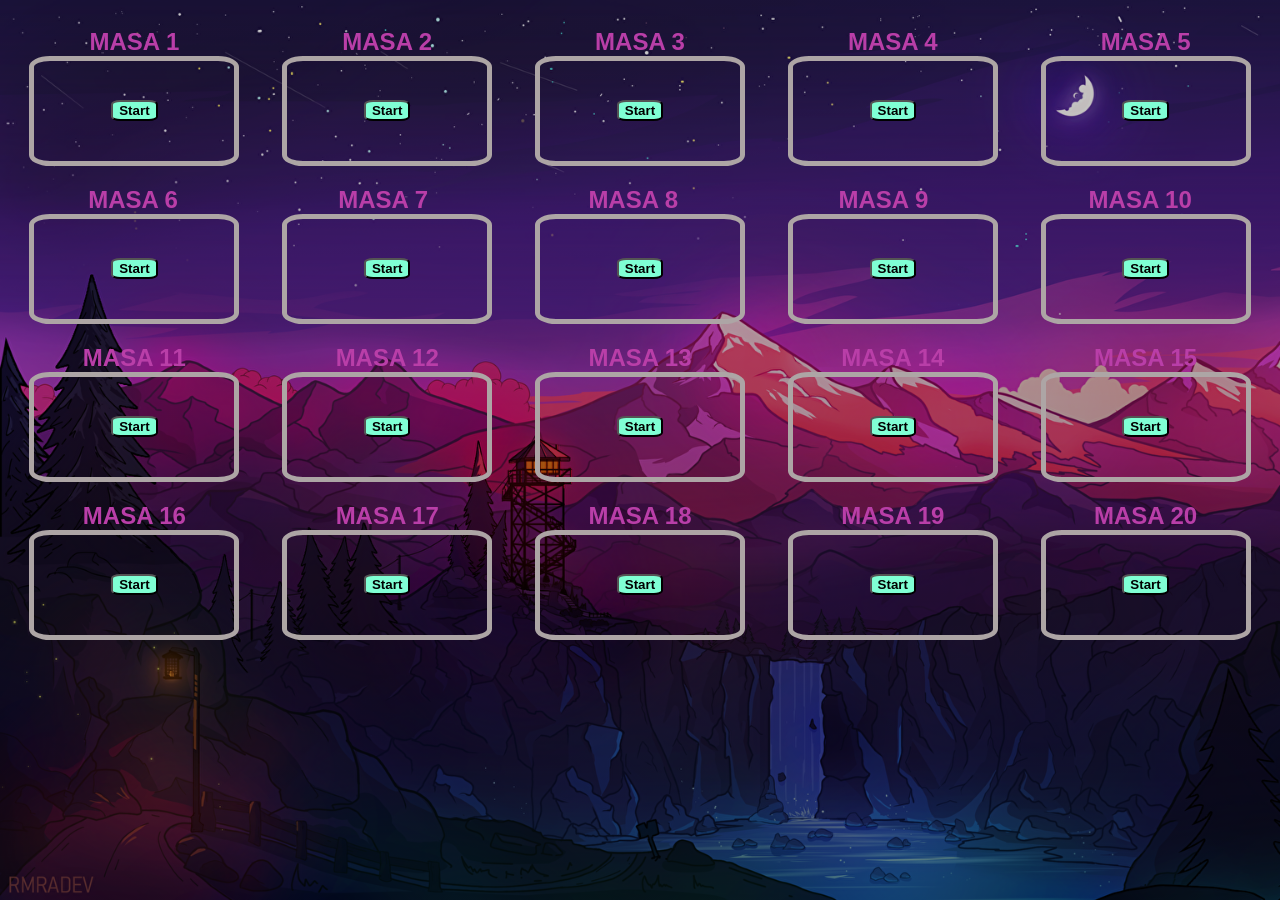
<file: index.html>
<!-- HTML code for ToDoList project -->

<html>
    <head>
        <!-- Link to external CSS file -->
        <link rel="stylesheet" href="style.css">
        <!-- Title of the webpage -->
        <title>ToDoList</title>
    </head>
    <body>
        <!-- Main container div -->
        <div class="anaekran">
            <!-- Table names for the first set of tables -->
            <div class="tablenames">
                <h2>MASA 1</h2>
                <h2>MASA 2</h2>
                <h2>MASA 3</h2>
                <h2>MASA 4</h2>
                <h2>MASA 5</h2>
            </div>
            <!-- Container for circles (representing tables) -->
            <div class="circle">
                <!-- Circle and button for each table -->
                <div class="circle1" id="div1">
                    <button class="button" id="button1" onclick="timerstart('button1','div1')">Start</button>
                </div>
                <div class="circle1" id="div2">
                    <button class="button" onclick="timerstart('button2','div2')" id="button2">Start</button>
                    <div id="text2"></div>
                </div>
                <div class="circle1" id="div3">
                    <button class="button" onclick="timerstart('button3','div3')" id="button3">Start</button>
                </div>
                <div class="circle1" id="div4">
                    <button class="button" onclick="timerstart('button4','div4')" id="button4">Start</button>
                </div>
                <div class="circle1" id="div5">
                    <button class="button" onclick="timerstart('button5','div5')" id="button5">Start</button>
                </div>
            </div>
        </div>

        <!-- Second set of tables -->
        <div class="anaekran2">
            <div class="tablenames2">
                <h2>MASA 6</h2>
                <h2>MASA 7</h2>
                <h2>MASA 8</h2>
                <h2>MASA 9</h2>
                <h2>MASA 10</h2>
            </div>
            <div class="circle">
                <div class="circle1" id="div6">
                    <button class="button" onclick="timerstart('button6','div6')" id="button6">Start</button>
                </div>
                <div class="circle1" id="div7">
                    <button class="button" onclick="timerstart('button7','div7')" id="button7">Start</button>
                </div>
                <div class="circle1" id="div8">
                    <button class="button" onclick="timerstart('button8','div8')" id="button8">Start</button>
                </div>
                <div class="circle1" id="div9">
                    <button class="button" onclick="timerstart('button9','div9')" id="button9">Start</button>
                </div>
                <div class="circle1" id="div10">
                    <button class="button" onclick="timerstart('button10','div10')" id="button10">Start</button>
                </div>
            </div>
        </div>

        <!-- Third set of tables -->
        <div class="anaekran2">
            <div class="tablenames2">
                <h2>MASA 11</h2>
                <h2>MASA 12</h2>
                <h2>MASA 13</h2>
                <h2>MASA 14</h2>
                <h2>MASA 15</h2>
            </div>
            <div class="circle">
                <div class="circle1" id="div11">
                    <button class="button" onclick="timerstart('button11','div11')" id="button11">Start</button>
                </div>
                <div class="circle1" id="div12">
                    <button class="button" onclick="timerstart('button12','div12')" id="button12">Start</button>
                    <div id="text2"></div>
                </div>
                <div class="circle1" id="div13">
                    <button class="button" onclick="timerstart('button13','div13')" id="button13">Start</button>
                </div>
                <div class="circle1" id="div14">
                    <button class="button" onclick="timerstart('button14','div14')" id="button14">Start</button>
                </div>
                <div class="circle1" id="div15">
                    <button class="button" onclick="timerstart('button15','div15')" id="button15">Start</button>
                </div>
            </div>
        </div>

        <!-- Fourth set of tables -->
        <div class="anaekran2">
            <div class="tablenames2">
                <h2>MASA 16</h2>
                <h2>MASA 17</h2>
                <h2>MASA 18</h2>
                <h2>MASA 19</h2>
                <h2>MASA 20</h2>
            </div>
            <div class="circle">
                <div class="circle1" id="div16">
                    <button class="button" onclick="timerstart('button16','div16')" id="button16">Start</button>
                </div>
                <div class="circle1" id="div17">
                    <button class="button" onclick="timerstart('button17','div17')" id="button17">Start</button>
                    <div id="text2"></div>
                </div>
                <div class="circle1" id="div18">
                    <button class="button" onclick="timerstart('button18','div18')" id="button18">Start</button>
                </div>
                <div class="circle1" id="div19">
                    <button class="button" onclick="timerstart('button19','div19')" id="button19">Start</button>
                </div>
                <div class="circle1" id="div20">
                    <button class="button" onclick="timerstart('button20','div20')" id="button20">Start</button>
                </div>
            </div>
        </div>

        <!-- Include JavaScript file -->
        <script src="node.js"></script>
    </body>
</html>
</file>
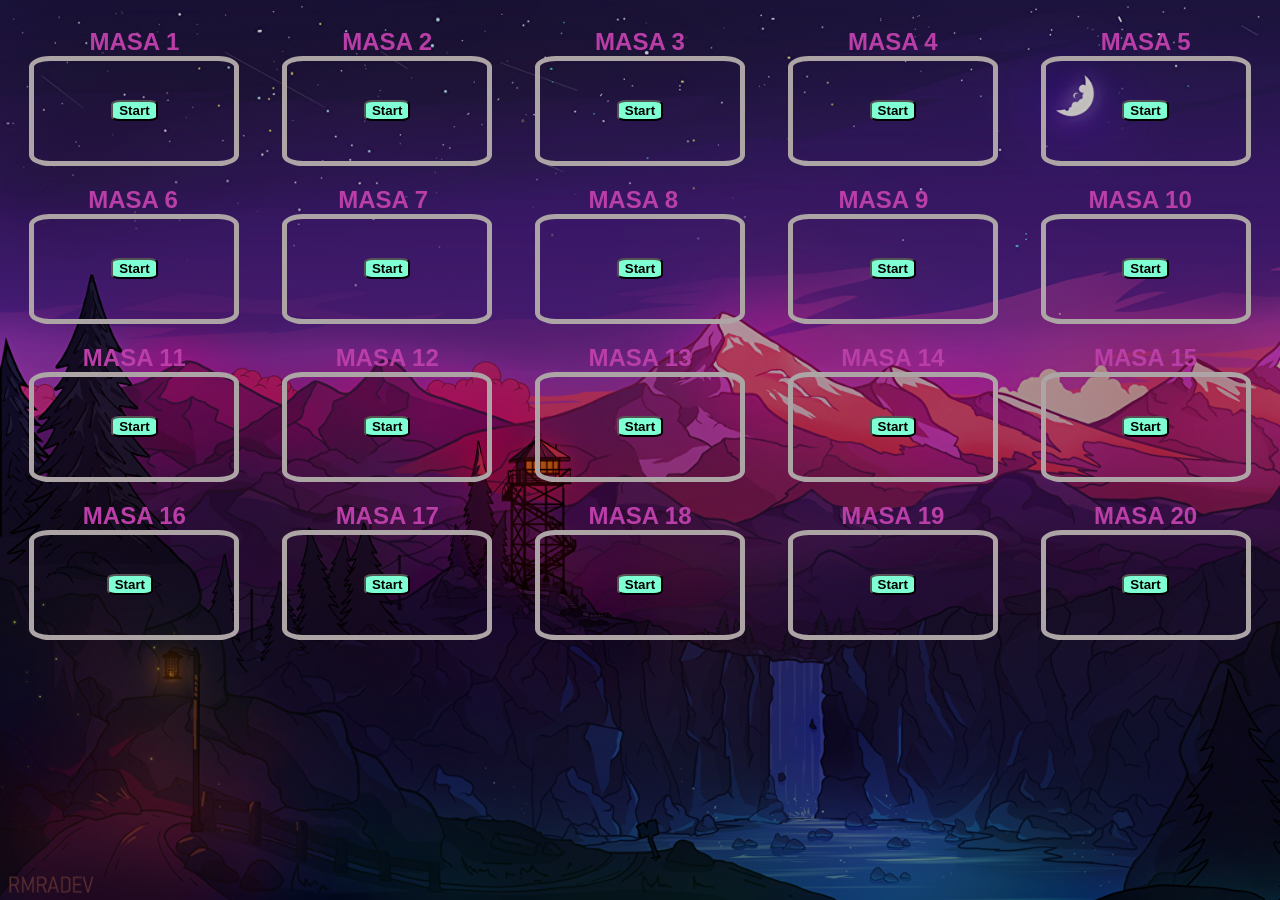
<file: ToDoList/index.html>
<html>
    <head>
        <link rel="stylesheet" href="style.css">
        <title>ToDoList</title>

    </head>
    <body>


        <div class="anaekran">
          

            <div class="tablenames">
                <h2>MASA 1</h2>
                <h2>MASA 2</h2>
                <h2>MASA 3</h2>
                <h2>MASA 4</h2>
                <h2>MASA 5</h2>
            </div>

            <div class="circle">
                
                <div class="circle1" id="div1">
                    <button class="button" id="button1" onclick="timerstart('button1','div1')">Start</button>
                </div>
                <div class="circle1" id="div2">
                    <button class="button" onclick="timerstart('button2','div2')" id="button2">Start</button>
                    <div id="text2"></div>
                </div>
                <div class="circle1" id="div3">
                    <button class="button" onclick="timerstart('button3','div3')" id="button3">Start</button>
                </div>
                <div class="circle1" id="div4">
                    <button class="button" onclick="timerstart('button4','div4')" id="button4">Start</button>
                </div>
                <div class="circle1" id="div5">
                    <button class="button" onclick="timerstart('button5','div5')" id="button5">Start</button>
                </div>
                
            </div>
        </div>



    <div class="anaekran2">
        <div class="tablenames2">
            <h2>MASA 6</h2>
            <h2>MASA 7</h2>
            <h2>MASA 8</h2>
            <h2>MASA 9</h2>
            <h2>MASA 10</h2>
        </div>
    

        <div class="circle">
            
            <div class="circle1" id="div6">
                <button class="button" onclick="timerstart('button6','div6')" id="button6">Start</button>
            </div>
            <div class="circle1" id="div7">
                <button class="button" onclick="timerstart('button7','div7')" id="button7">Start</button>
            </div>
            <div class="circle1" id="div8">
                <button class="button" onclick="timerstart('button8','div8')" id="button8">Start</button>
            </div>
            <div class="circle1" id="div9">
                <button class="button" onclick="timerstart('button9','div9')" id="button9">Start</button>
            </div>
            <div class="circle1" id="div10">
                <button class="button" onclick="timerstart('button10','div10')" id="button10">Start</button>
            </div>
            
        </div>
    </div>  

    <div class="anaekran2">
        <div class="tablenames2">
                <h2>MASA 11</h2>
                <h2>MASA 12</h2>
                <h2>MASA 13</h2>
                <h2>MASA 14</h2>
                <h2>MASA 15</h2>
        </div>
        
    
        <div class="circle">
                
                <div class="circle1" id="div11">
                    <button class="button" onclick="timerstart('button11','div11')" id="button11">Start</button>
                </div>
                <div class="circle1" id="div12">
                    <button class="button" onclick="timerstart('button12','div12')" id="button12">Start</button>
                    <div id="text2"></div>
                </div>
                <div class="circle1" id="div13">
                    <button class="button" onclick="timerstart('button13','div13')" id="button13">Start</button>
                </div>
                <div class="circle1" id="div14">
                    <button class="button" onclick="timerstart('button14','div14')" id="button14">Start</button>
                </div>
                <div class="circle1" id="div15">
                    <button class="button" onclick="timerstart('button15','div15')" id="button15">Start</button>
                </div>
                
        </div>  
    </div>    
        <div class="anaekran2">
                <div class="tablenames2">
                    <h2>MASA 16</h2>
                    <h2>MASA 17</h2>
                    <h2>MASA 18</h2>
                    <h2>MASA 19</h2>
                    <h2>MASA 20</h2>
                </div>
            
        
                <div class="circle">
                    
                    <div class="circle1" id="div16">
                        <button class="button" onclick="timerstart('button16','div16')" id="button16">Start</button>>
                    </div>
                    <div class="circle1" id="div17">
                        <button class="button" onclick="timerstart('button17','div17')" id="button17">Start</button>
                        <div id="text2"></div>
                    </div>
                    <div class="circle1" id="div18">
                        <button class="button" onclick="timerstart('button18','div18')" id="button18">Start</button>
                    </div>
                    <div class="circle1" id="div19">
                        <button class="button" onclick="timerstart('button19','div19')" id="button19">Start</button>
                    </div>
                    <div class="circle1" id="div20">
                        <button class="button" onclick="timerstart('button20','div20')" id="button20">Start</button>
                    </div>
                    
                </div>
        </div>          

        <script src="node.js"></script>  


    </body>
</html>
</file>
<file: style.css>
/* Styles for the circle container */
.circle {
    display: flex;
    justify-content: center;
}

/* Styles for individual circles */
.circle1 {
    display: flex;
    justify-content: center;
    align-items: center;
    margin: auto;
    width: 200px;
    height: 100px;
    border: 5px solid rgb(173, 165, 165) !important; /* Border style */
    border-radius: 10%; /* Border radius */
}

/* Styles for heading elements */
h2 {
    color: rgb(185, 62, 168) !important; /* Heading color */
}

/* Styles for table names */
.tablenames {
    display: flex;
    font-family: Arial, Helvetica, sans-serif;
}

.tablenames2 {
    display: flex;
    font-family: Arial, Helvetica, sans-serif;
}

/* Additional styling for heading elements */
h2 {
    margin-bottom: auto;
    margin-left: auto;
    margin-right: auto;
}

/* Styles for the main container */
.anaekran {
    /* Add any specific styles for anaekran container */
}

/* Body styles */
body {
    background-image: linear-gradient(rgba(0, 0, 0, 0.2), rgba(0, 0, 0, 0.5)), url(internetcafe.jpg); /* Background image */
    background-size: cover; /* Background image size */
}

/* Additional styling for secondary container */
.anaekran2 {
    /* Add any specific styles for anaekran2 container */
}

/* Button styles */
.button {
    border-radius: 20%; /* Button border radius */
    background-color: aquamarine; /* Button background color */
    font-weight: 700; /* Button font weight */
    transition: 0.3s; /* Transition effect */
}

/* Hover effect for buttons */
.button:hover {
    color: rgb(185, 62, 168); /* Button text color on hover */
    background-color: blueviolet; /* Button background color on hover */
    transform: scale(1.2); /* Button scale on hover */
}
</file>
<file: ToDoList/style.css>
.circle {
    display: flex;
    justify-content: center;
    
    
}
.circle1 {
    display: flex;
    justify-content: center;
    align-items: center;
    margin: auto;
    width: 200px;
    height: 100px;
    border: 5px solid rgb(173, 165, 165) !important;
    border-radius: 10%;
}
h2 {
    color: rgb(185, 62, 168) !important;

}
.tablenames {
    display: flex;
    font-family: Arial, Helvetica, sans-serif;

}
.tablenames2 {
    display: flex;
    font-family: Arial, Helvetica, sans-serif;
}
h2 {
    margin-bottom: auto;
    margin-left: auto;
    margin-right: auto;
}
.anaekran {

}
body {
    background-image: linear-gradient(rgba(0, 0, 0, 0.2), rgba(0, 0, 0, 0.5)), url(internetcafe.jpg);
    background-size: cover;
}

.anaekran2 {

}
.button {
    border-radius: 20%;
    background-color: aquamarine;
    font-weight: 700;
    transition: 0.3s;
}
.button:hover {
    color: rgb(185, 62, 168);
    background-color: blueviolet;
    transform: scale(1.2);
    
}
</file>
